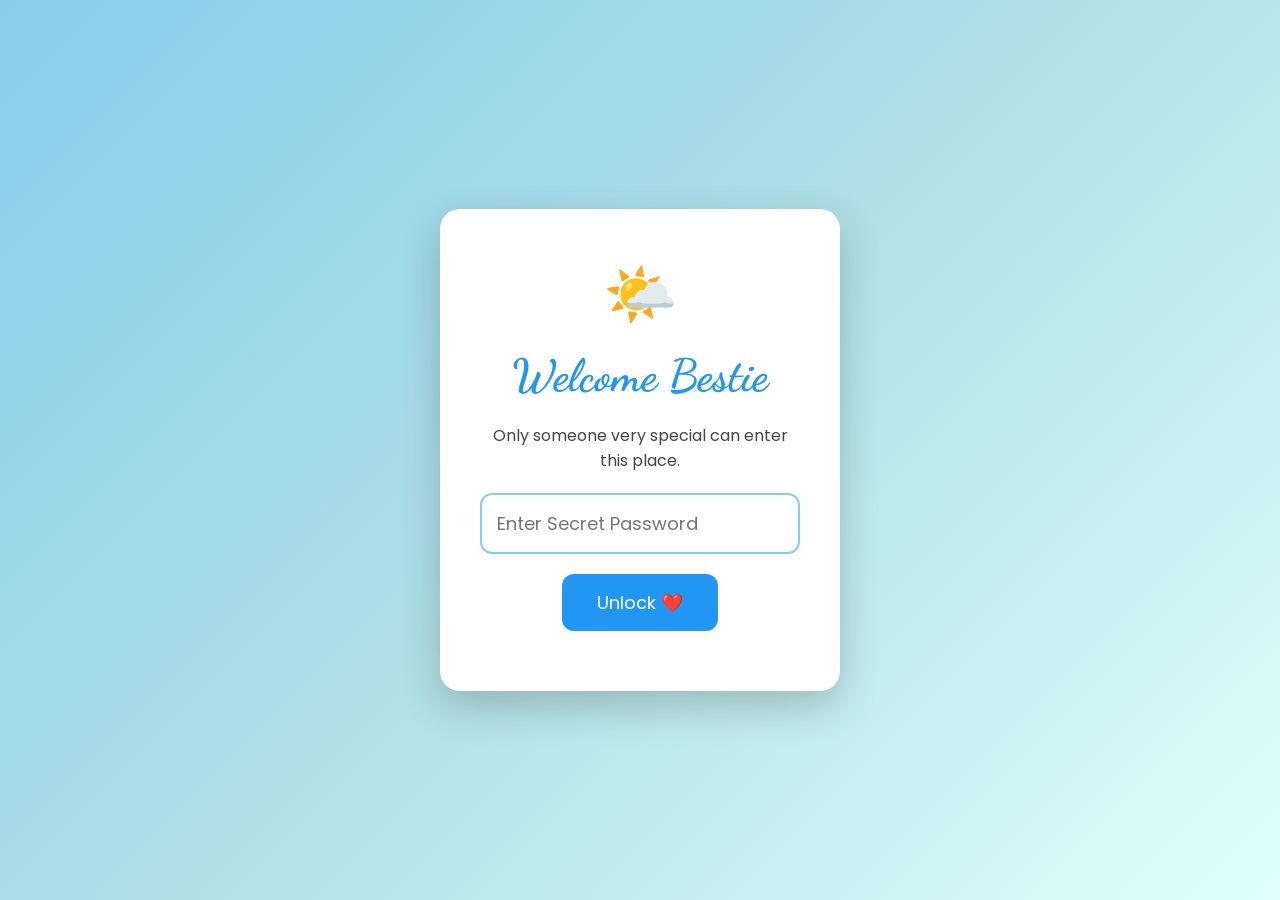
<file: index.html>
<!DOCTYPE html>
<html lang="en">

<head>

<meta charset="UTF-8">

<meta name="viewport"
content="width=device-width, initial-scale=1.0">

<title>For My Best Friend ❤️</title>

<link rel="stylesheet" href="style.css">

<link rel="preconnect"
href="https://fonts.googleapis.com">

<link href="https://fonts.googleapis.com/css2?family=Poppins:wght@300;500;700&family=Dancing+Script:wght@700&display=swap"
rel="stylesheet">

</head>

<body>

<div class="cloud cloud1"></div>
<div class="cloud cloud2"></div>
<div class="cloud cloud3"></div>

<div class="container">

<h1>🌤️</h1>

<h2>Welcome Bestie</h2>

<p>

Only someone very special can enter this place.

</p>

<input
type="password"
id="password"
placeholder="Enter Secret Password">

<button onclick="checkPassword()">

Unlock ❤️

</button>

<p id="error"></p>

</div>

<script src="script.js"></script>

</body>

</html>
</file>
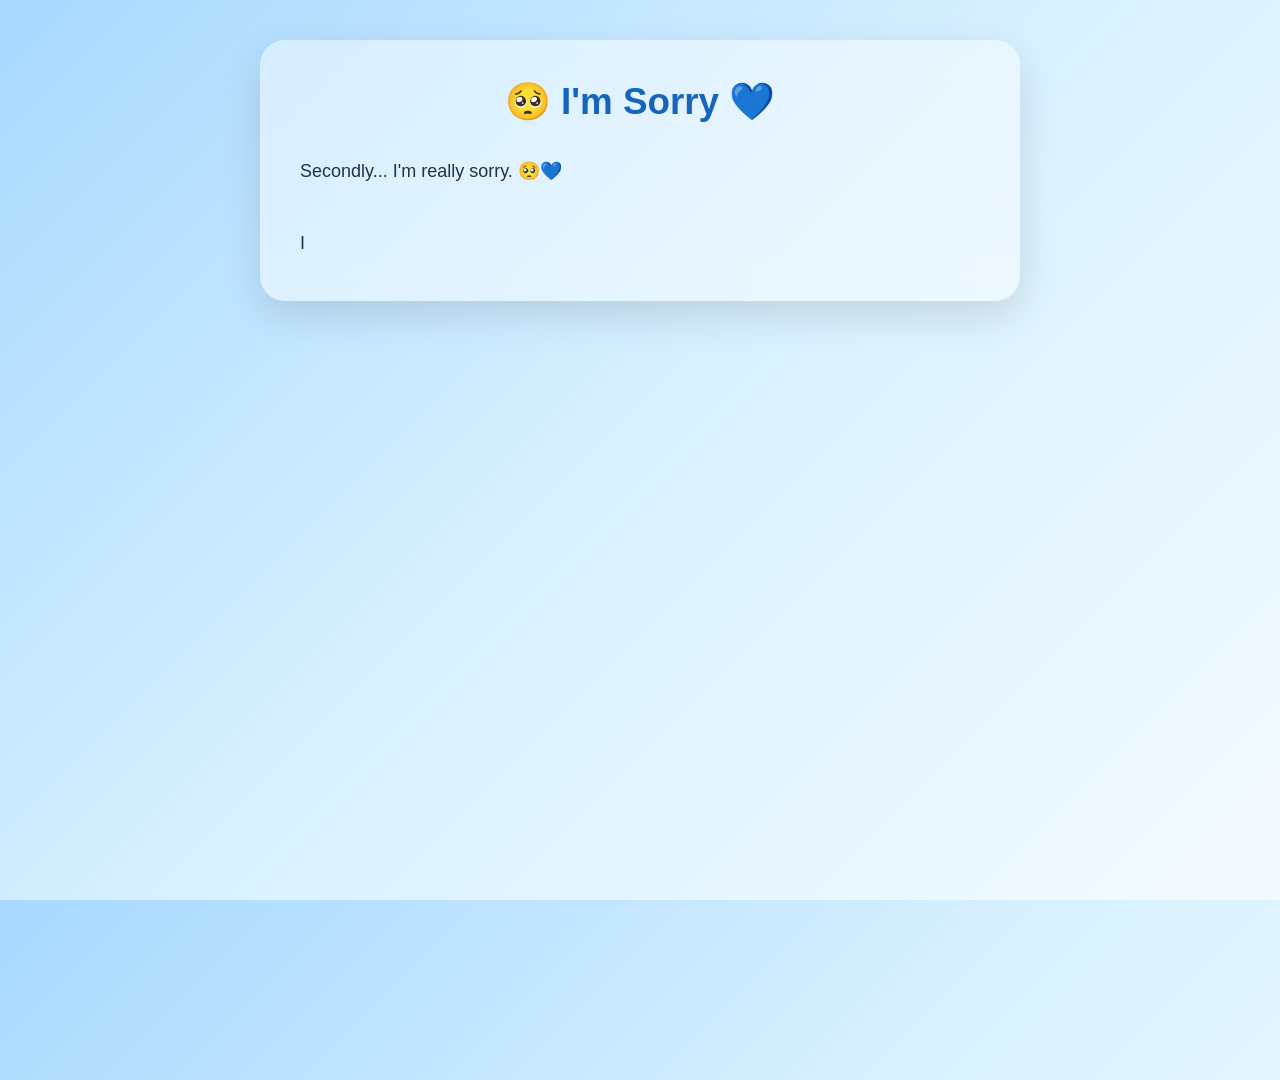
<file: apology.html>
<!DOCTYPE html>
<html lang="en">

<head>

<meta charset="UTF-8">
<meta name="viewport" content="width=device-width, initial-scale=1.0">

<title>I'm Sorry 💙</title>

<link rel="stylesheet" href="apology.css">

</head>

<body>

<div class="container">

    <div class="card">

        <h1>🥺 I'm Sorry 💙</h1>

        <div id="typingText" class="typing"></div>

        <button id="nextBtn" class="hidden">
            Continue ➜
        </button>

    </div>

</div>

<script src="apology.js"></script>

</body>

</html>
</file>
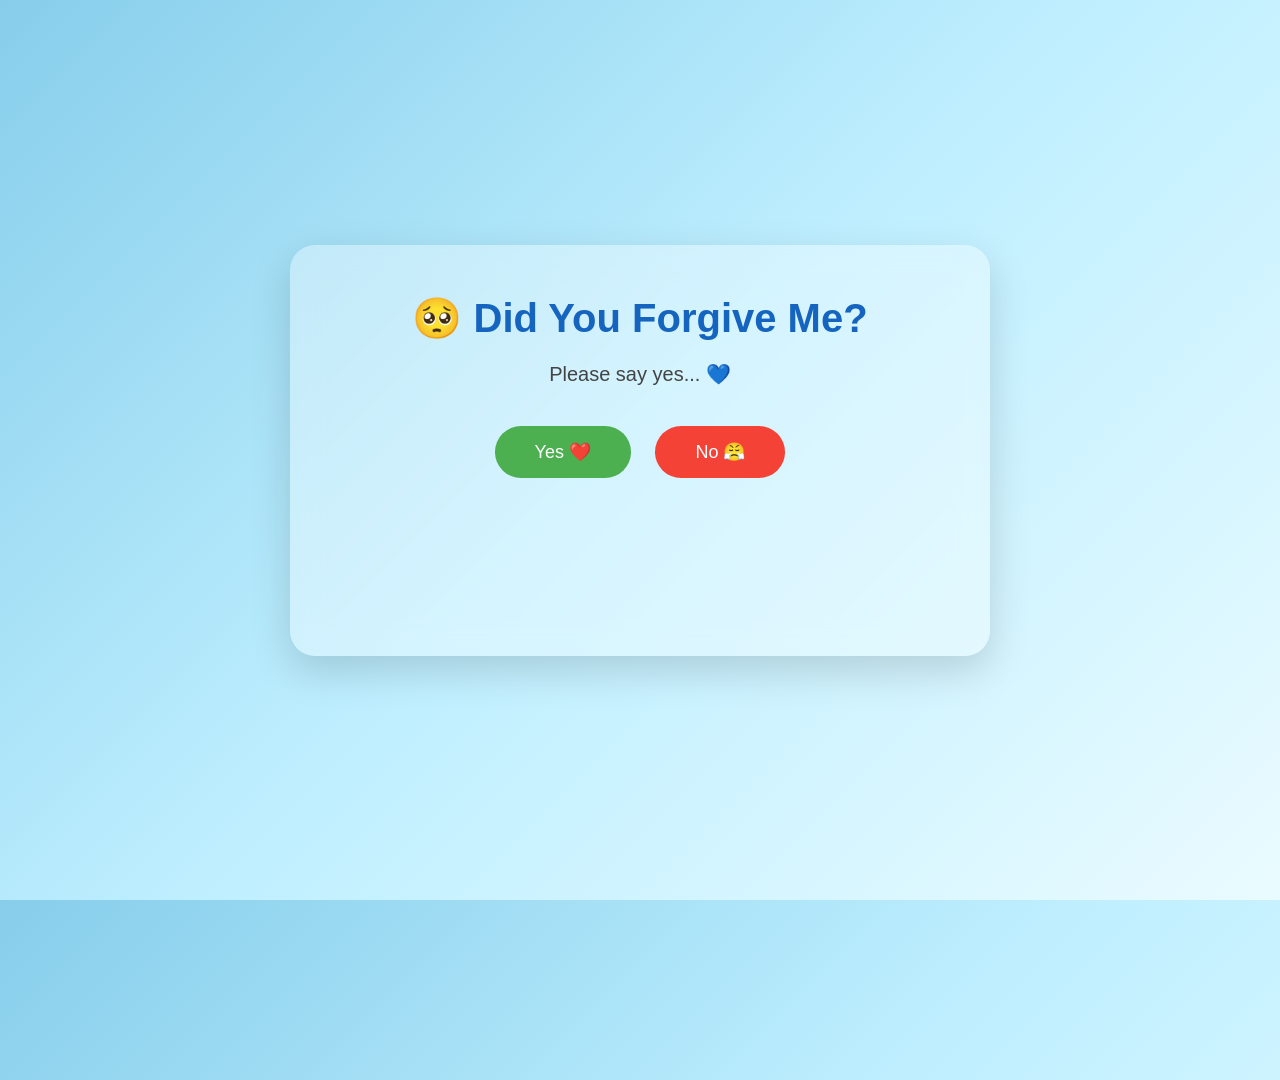
<file: forgive.html>
<!DOCTYPE html>
<html lang="en">

<head>

<meta charset="UTF-8">

<meta name="viewport" content="width=device-width, initial-scale=1.0">

<title>Forgive Me? 💙</title>

<link rel="stylesheet" href="forgive.css">

</head>

<body>

<div class="container">

    <h1>🥺 Did You Forgive Me?</h1>

    <p>
        Please say yes... 💙
    </p>

    <div class="buttons">

        <button id="yesBtn">
            Yes ❤️
        </button>

        <button id="noBtn">
            No 😤
        </button>

    </div>

</div>

<script src="forgive.js"></script>

</body>

</html>
</file>
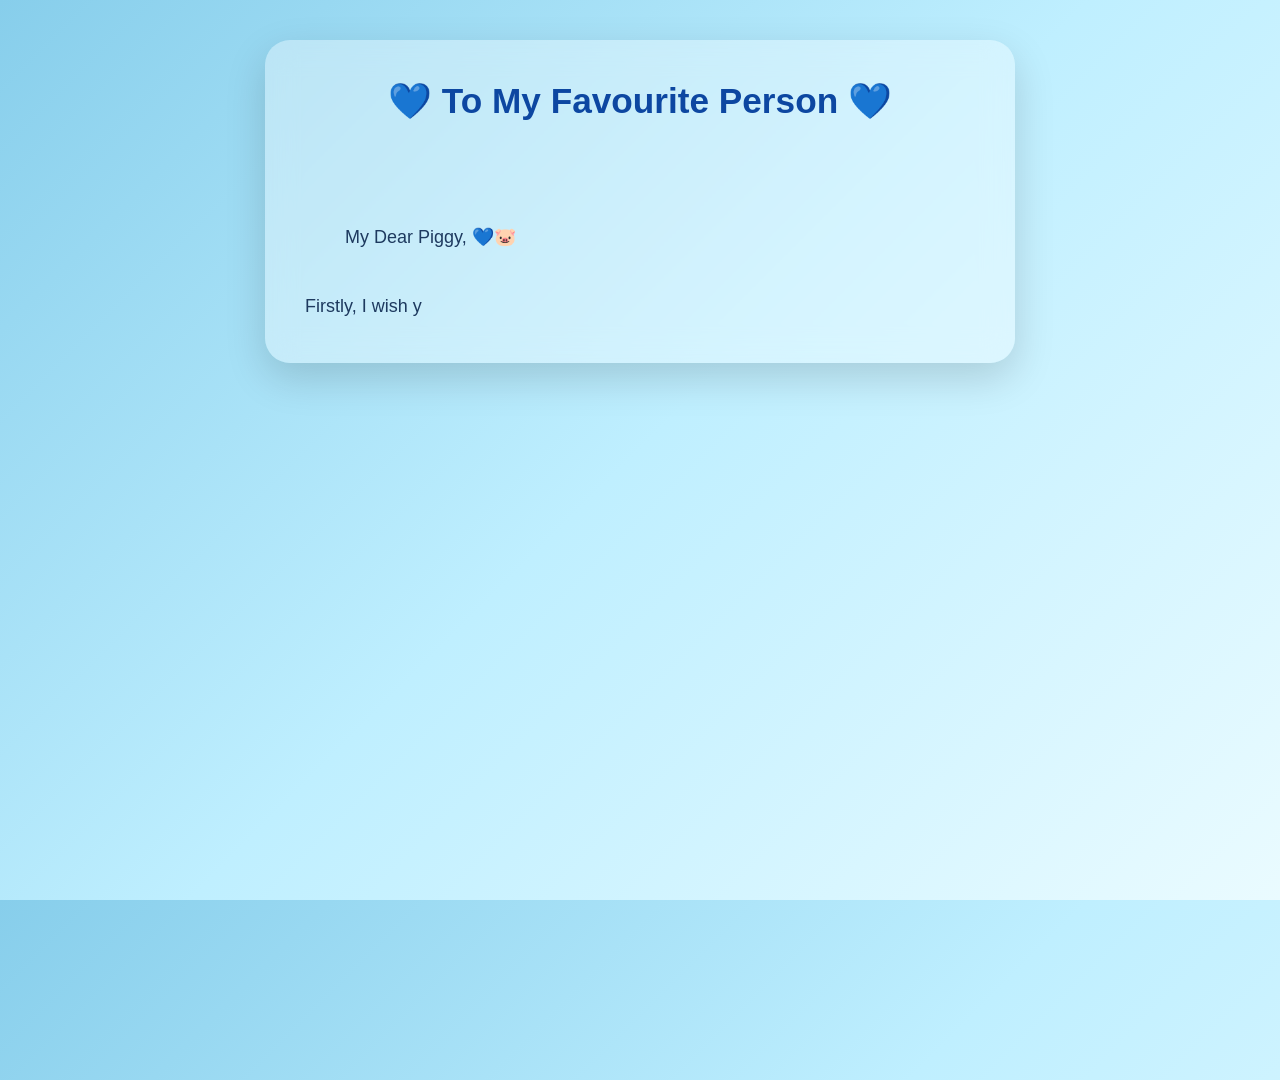
<file: letter.html>
<!DOCTYPE html>
<html lang="en">
<head>
    <meta charset="UTF-8">
    <meta name="viewport" content="width=device-width, initial-scale=1.0">
    <title>A Letter For You ❤️</title>

    <link rel="stylesheet" href="letter.css">
</head>
<body>

<div class="container">

    <div class="letter">

        <h1>💙 To My Favourite Person 💙</h1>

        <div id="typingText" class="typing">

        </div>

        <button id="nextBtn" class="hidden">
            Continue ➜
        </button>

    </div>

</div>

<script src="letter.js"></script>

</body>
</html>
</file>
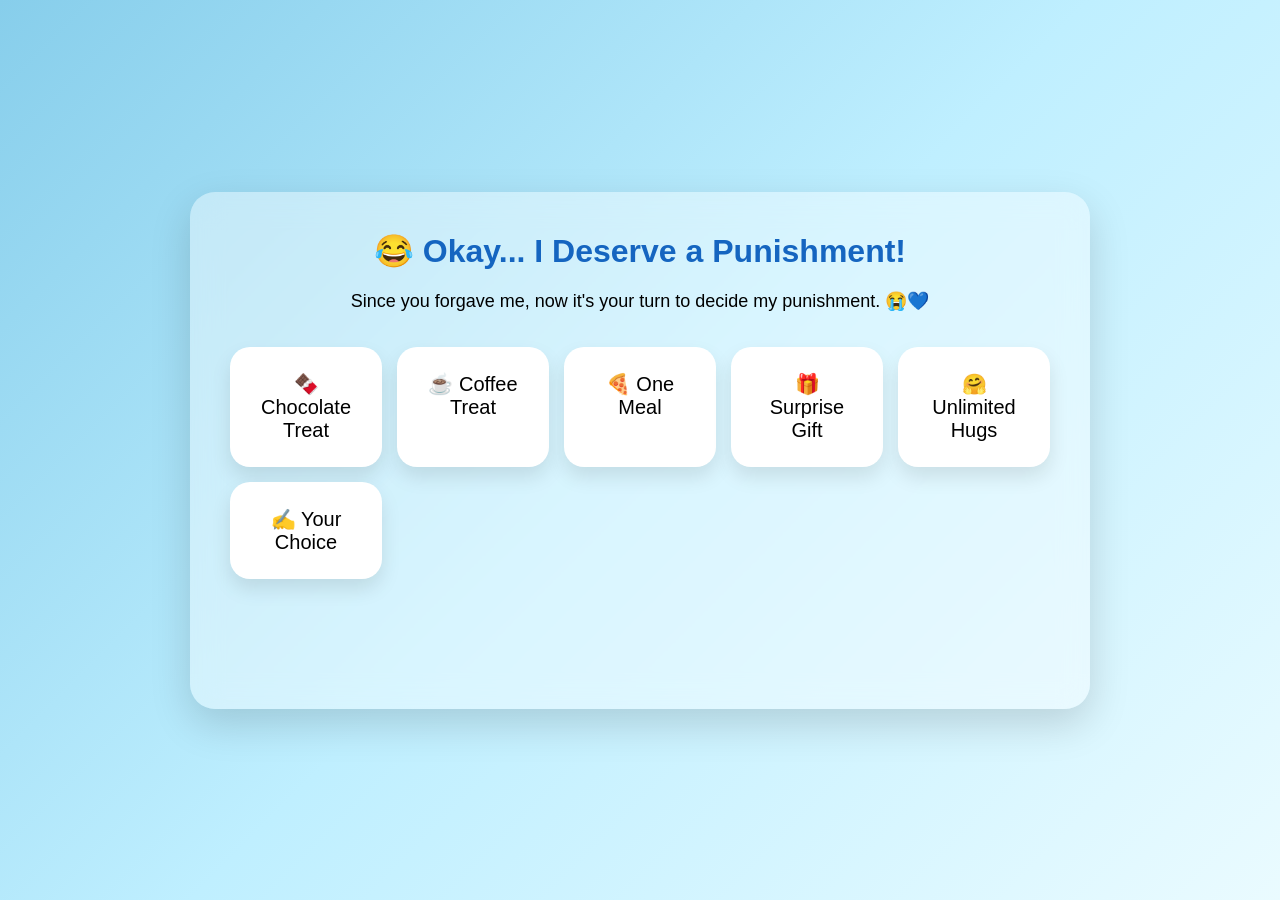
<file: punishment.html>
<!DOCTYPE html>
<html lang="en">

<head>

    <meta charset="UTF-8">
    <meta name="viewport" content="width=device-width, initial-scale=1.0">

    <title>Your Punishment 😅</title>

    <link rel="stylesheet" href="punishment.css">

</head>

<body>

<div class="container">

    <h1>😂 Okay... I Deserve a Punishment!</h1>

    <p class="intro">
        Since you forgave me, now it's your turn to decide my punishment. 😭💙
    </p>

    <div class="cards">

        <div class="card">🍫 Chocolate Treat</div>
        <div class="card">☕ Coffee Treat</div>
        <div class="card">🍕 One Meal</div>
        <div class="card">🎁 Surprise Gift</div>
        <div class="card">🤗 Unlimited Hugs</div>
        <div class="card">✍️ Your Choice</div>

    </div>

    <p id="selectedMessage"></p>

    <button id="nextBtn">
        🎂 Birthday Surprise
    </button>

</div>

<script src="punishment.js"></script>

</body>
</html>
</file>
<file: style.css>
*{

margin:0;

padding:0;

box-sizing:border-box;

font-family:Poppins;

}

body{

height:100vh;

display:flex;

justify-content:center;

align-items:center;

background:linear-gradient(
135deg,
#87CEEB,
#B0E0E6,
#E0FFFF);

overflow:hidden;

}

.container{

width:400px;

background:white;

padding:40px;

border-radius:20px;

text-align:center;

box-shadow:0 15px 40px rgba(0,0,0,.2);

animation:pop .8s;

z-index:2;

}

h1{

font-size:60px;

margin-bottom:10px;

}

h2{

font-family:"Dancing Script";

font-size:45px;

color:#2196F3;

margin-bottom:20px;

}

p{

margin-bottom:20px;

color:#444;

}

input{

width:100%;

padding:15px;

font-size:18px;

border-radius:12px;

border:2px solid skyblue;

outline:none;

margin-bottom:20px;

}

button{

background:#2196F3;

color:white;

border:none;

padding:15px 35px;

border-radius:12px;

font-size:18px;

cursor:pointer;

transition:.3s;

}

button:hover{

background:#1565C0;

transform:scale(1.05);

}

#error{

margin-top:15px;

color:red;

font-weight:bold;

}

@keyframes pop{

0%{

transform:scale(.6);

opacity:0;

}

100%{

transform:scale(1);

opacity:1;

}

}

.cloud{

position:absolute;

background:white;

width:180px;

height:60px;

border-radius:50px;

opacity:.6;

animation:moveCloud 30s linear infinite;

}

.cloud:before{

content:"";

position:absolute;

background:white;

width:70px;

height:70px;

left:20px;

top:-30px;

border-radius:50%;

}

.cloud:after{

content:"";

position:absolute;

background:white;

width:90px;

height:90px;

right:20px;

top:-40px;

border-radius:50%;

}

.cloud1{

top:80px;

left:-250px;

animation-duration:25s;

}

.cloud2{

top:200px;

left:-350px;

animation-duration:35s;

}

.cloud3{

top:350px;

left:-450px;

animation-duration:45s;

}

@keyframes moveCloud{

0%{

transform:translateX(0);

}

100%{

transform:translateX(1800px);

}

}
@media (max-width:768px){

    .container{
        width:95%;
        padding:20px;
    }

    h1{
        font-size:2rem;
    }

    h2{
        font-size:1.2rem;
    }

    p{
        font-size:16px;
    }

    button{
        width:100%;
        font-size:16px;
        padding:15px;
    }

}
</file>
<file: apology.css>
*{
    margin:0;
    padding:0;
    box-sizing:border-box;
    font-family:'Poppins',sans-serif;
}

body{

    min-height:100vh;

    display:flex;

    justify-content:center;

    align-items:flex-start;

    overflow-y:auto;
    overflow-x:hidden;

    padding:40px 20px;

    background:linear-gradient(135deg,#A7D8FF,#D9F1FF,#F4FBFF);

    position:relative;

}

/* Floating Hearts */

body::before{

    content:"💙 🤍 🥺 💙 🤍 🥺";

    position:absolute;

    top:-20%;

    left:-20%;

    width:140%;

    height:140%;

    font-size:40px;

    opacity:.15;

    white-space:pre-wrap;

    animation:float 18s linear infinite;

}

@keyframes float{

    from{
        transform:translateY(0);
    }

    to{
        transform:translateY(220px);
    }

}

.container{

    width:90%;

    max-width:760px;

    z-index:2;

}

.card{

    background:rgba(255,255,255,.45);

    backdrop-filter:blur(18px);

    border-radius:25px;

    padding:40px;

    box-shadow:0 15px 40px rgba(0,0,0,.12);

    animation:fadeUp 1.2s ease;

}

@keyframes fadeUp{

    from{

        opacity:0;

        transform:translateY(40px);

    }

    to{

        opacity:1;

        transform:translateY(0);

    }

}

h1{

    text-align:center;

    color:#1565C0;

    margin-bottom:30px;

    font-size:2.3rem;

}

.typing{

    min-height:auto;

    line-height:2;

    color:#234;

    font-size:18px;

    white-space:pre-wrap;

}

#nextBtn{

    display:block;

    margin:40px auto 0;

    padding:15px 45px;

    border:none;

    border-radius:50px;

    background:#2196F3;

    color:white;

    font-size:18px;

    cursor:pointer;

}

#nextBtn.hidden{

    display:none;

}

#nextBtn:hover{

    transform:scale(1.08);

    background:#1565C0;

    box-shadow:0 10px 25px rgba(33,150,243,.4);

}

.hidden{

    display:none;

}

@media(max-width:600px){

    .card{

        padding:25px;

    }

    h1{

        font-size:1.8rem;

    }

    .typing{

        font-size:16px;

    }

}
@media (max-width:768px){

    .container{
        width:95%;
        padding:20px;
    }

    h1{
        font-size:2rem;
    }

    h2{
        font-size:1.2rem;
    }

    p{
        font-size:16px;
    }

    button{
        width:100%;
        font-size:16px;
        padding:15px;
    }

}
</file>
<file: forgive.css>
*{
    margin:0;
    padding:0;
    box-sizing:border-box;
    font-family:'Poppins',sans-serif;
}

body{

    min-height:100vh;

    display:flex;

    justify-content:center;

    align-items:center;

    overflow:hidden;

    background:linear-gradient(135deg,#87CEEB,#BFEFFF,#EAFBFF);

    position:relative;

}

/* Floating Hearts */

body::before{

    content:"💙 💖 🤍 💙 💖 🤍";

    position:absolute;

    top:-20%;

    left:-20%;

    width:140%;

    height:140%;

    font-size:40px;

    opacity:.15;

    white-space:pre-wrap;

    animation:float 18s linear infinite;

}

@keyframes float{

    from{
        transform:translateY(0);
    }

    to{
        transform:translateY(220px);
    }

}

.container{

    width:90%;

    max-width:700px;

    background:rgba(255,255,255,.35);

    backdrop-filter:blur(15px);

    border-radius:25px;

    padding:50px;

    text-align:center;

    box-shadow:0 15px 40px rgba(0,0,0,.15);

    animation:fadeIn 1s ease;

    z-index:2;

}

@keyframes fadeIn{

    from{

        opacity:0;

        transform:translateY(40px);

    }

    to{

        opacity:1;

        transform:translateY(0);

    }

}

h1{

    color:#1565C0;

    font-size:2.5rem;

    margin-bottom:20px;

}

p{

    font-size:20px;

    color:#444;

    margin-bottom:40px;

}

.buttons{

    position:relative;

    width:100%;

    height:180px;

}

button{

    padding:15px 40px;

    border:none;

    border-radius:50px;

    font-size:18px;

    cursor:pointer;

    transition:.3s;

}

#yesBtn{

    background:#4CAF50;

    color:white;

    margin-right:20px;

}

#yesBtn:hover{

    transform:scale(1.08);

    background:#388E3C;

}

#noBtn{

    background:#F44336;

    color:white;

}

#noBtn:hover{

    background:#D32F2F;

}

@media(max-width:600px){

    .container{

        padding:30px 20px;

    }

    h1{

        font-size:2rem;

    }

    p{

        font-size:18px;

    }

    button{

        padding:12px 30px;

        font-size:16px;

    }

}
@media (max-width:768px){

    .container{
        width:95%;
        padding:20px;
    }

    h1{
        font-size:2rem;
    }

    h2{
        font-size:1.2rem;
    }

    p{
        font-size:16px;
    }

    button{
        width:100%;
        font-size:16px;
        padding:15px;
    }

}
@media(max-width:768px){

.buttons{

display:flex;

flex-direction:column;

align-items:center;

gap:20px;

}

}
</file>
<file: letter.css>
*{
    margin:0;
    padding:0;
    box-sizing:border-box;
    font-family:'Poppins',sans-serif;
}

body{

    min-height:100vh;

    display:flex;

    justify-content:center;

    align-items:flex-start;

    overflow-y:auto;
    overflow-x:hidden;

    padding:40px 20px;

    background:linear-gradient(135deg,#87CEEB,#BFEFFF,#EAFBFF);

}

/* Floating Background */

body::before{

    content:"💙 💖 💙 💖 💙";

    position:absolute;

    top:-20%;

    left:-20%;

    width:140%;

    height:140%;

    font-size:40px;

    opacity:.15;

    animation:float 20s linear infinite;

    white-space:pre-wrap;

}

@keyframes float{

    from{
        transform:translateY(0);
    }

    to{
        transform:translateY(200px);
    }

}

.container{

    width:90%;

    max-width:750px;

    z-index:2;

}

.letter{

    background:rgba(255,255,255,.35);

    backdrop-filter:blur(15px);

    border-radius:25px;

    padding:40px;

    box-shadow:0 15px 40px rgba(0,0,0,.15);

    animation:fadeIn 1.2s ease;

}

@keyframes fadeIn{

    from{

        opacity:0;

        transform:translateY(40px);

    }

    to{

        opacity:1;

        transform:translateY(0);

    }

}

h1{

    color:#0D47A1;

    text-align:center;

    margin-bottom:30px;

    font-size:2.2rem;

}

.typing{

    min-height:auto;

    line-height:1.9;

    font-size:18px;

    color:#1E3A5F;

    white-space:pre-wrap;

}

#nextBtn{

    margin-top:35px;

    display:block;

    margin-left:auto;

    margin-right:auto;

    padding:15px 40px;

    border:none;

    border-radius:50px;

    background:#2196F3;

    color:white;

    font-size:18px;

    cursor:pointer;

    transition:.3s;

}

#nextBtn:hover{

    transform:scale(1.05);

    background:#1976D2;

}

#nextBtn.hidden{
    display:none;
}

@media(max-width:600px){

    .letter{

        padding:25px;

    }

    h1{

        font-size:1.8rem;

    }

    .typing{

        font-size:16px;

    }

}
@media (max-width:768px){

    .container{
        width:95%;
        padding:20px;
    }

    h1{
        font-size:2rem;
    }

    h2{
        font-size:1.2rem;
    }

    p{
        font-size:16px;
    }

    button{
        width:100%;
        font-size:16px;
        padding:15px;
    }

}
</file>
<file: punishment.css>
*{
    margin:0;
    padding:0;
    box-sizing:border-box;
    font-family:Poppins,sans-serif;
}

body{

    min-height:100vh;

    display:flex;

    justify-content:center;

    align-items:center;

    background:linear-gradient(135deg,#87CEEB,#BFEFFF,#EAFBFF);

    padding:30px;

}

.container{

    width:90%;
    max-width:900px;

    background:rgba(255,255,255,.4);

    backdrop-filter:blur(15px);

    border-radius:25px;

    padding:40px;

    text-align:center;

    box-shadow:0 15px 40px rgba(0,0,0,.15);

}

h1{

    color:#1565C0;

    margin-bottom:20px;

}

.intro{

    margin-bottom:35px;

    font-size:18px;

}

.cards{

    display:grid;

    grid-template-columns:repeat(auto-fit,minmax(220px,1fr));

    gap:20px;

}

.card{

    background:white;

    border-radius:20px;

    padding:25px;

    font-size:20px;

    cursor:pointer;

    transition:.3s;

    box-shadow:0 10px 20px rgba(0,0,0,.1);

}

.card:hover{

    transform:translateY(-8px);

    background:#E3F2FD;

}

.selected{

    background:#BBDEFB;

    border:3px solid #1565C0;

}

#selectedMessage{

    margin-top:30px;

    font-size:20px;

    color:#1565C0;

    font-weight:bold;

    min-height:60px;

}

#nextBtn{

    display:none;

    margin-top:20px;

    padding:15px 45px;

    border:none;

    border-radius:50px;

    background:#2196F3;

    color:white;

    font-size:18px;

    cursor:pointer;

    transition:.3s;

}

#nextBtn:hover{

    background:#1565C0;

    transform:scale(1.05);

}
@media (max-width:768px){

    .container{
        width:95%;
        padding:20px;
    }

    h1{
        font-size:2rem;
    }

    h2{
        font-size:1.2rem;
    }

    p{
        font-size:16px;
    }

    button{
        width:100%;
        font-size:16px;
        padding:15px;
    }

}
.cards{

display:grid;

grid-template-columns:repeat(auto-fit,minmax(150px,1fr));

gap:15px;

}
</file>
